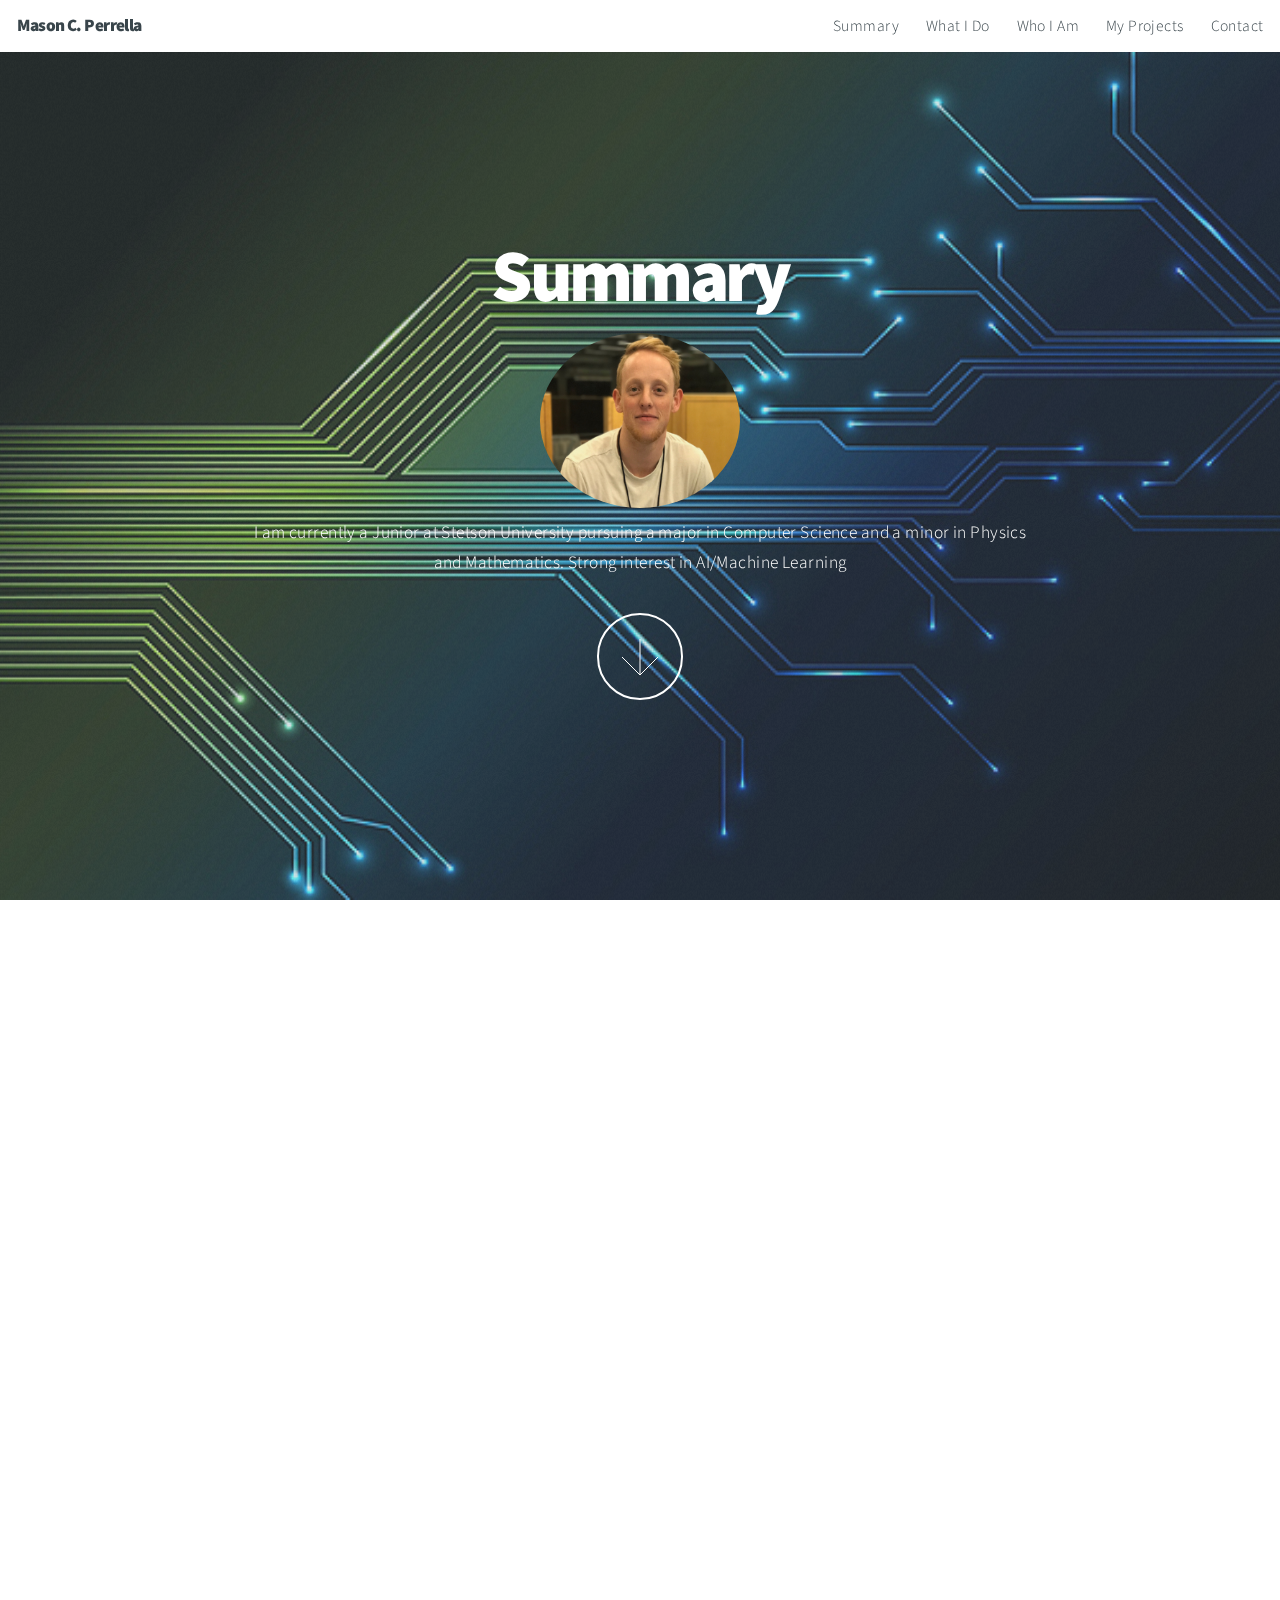
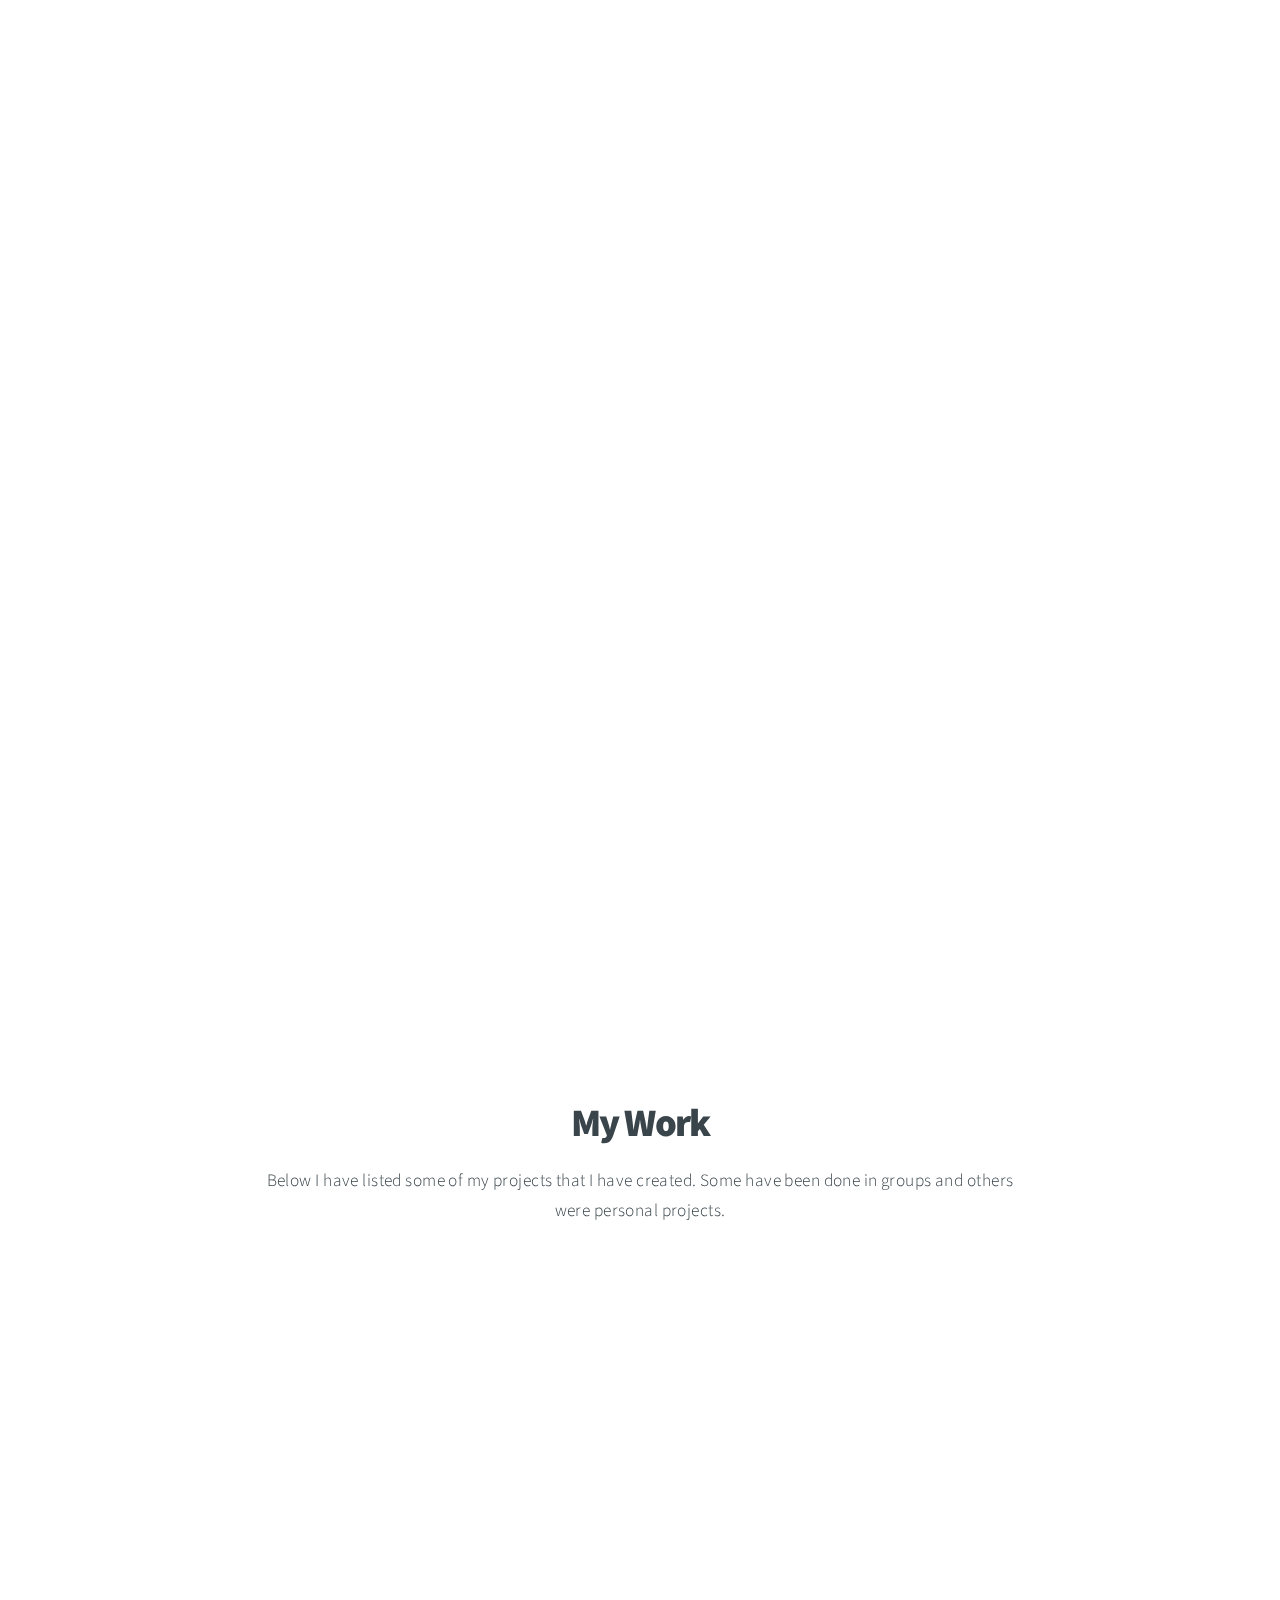
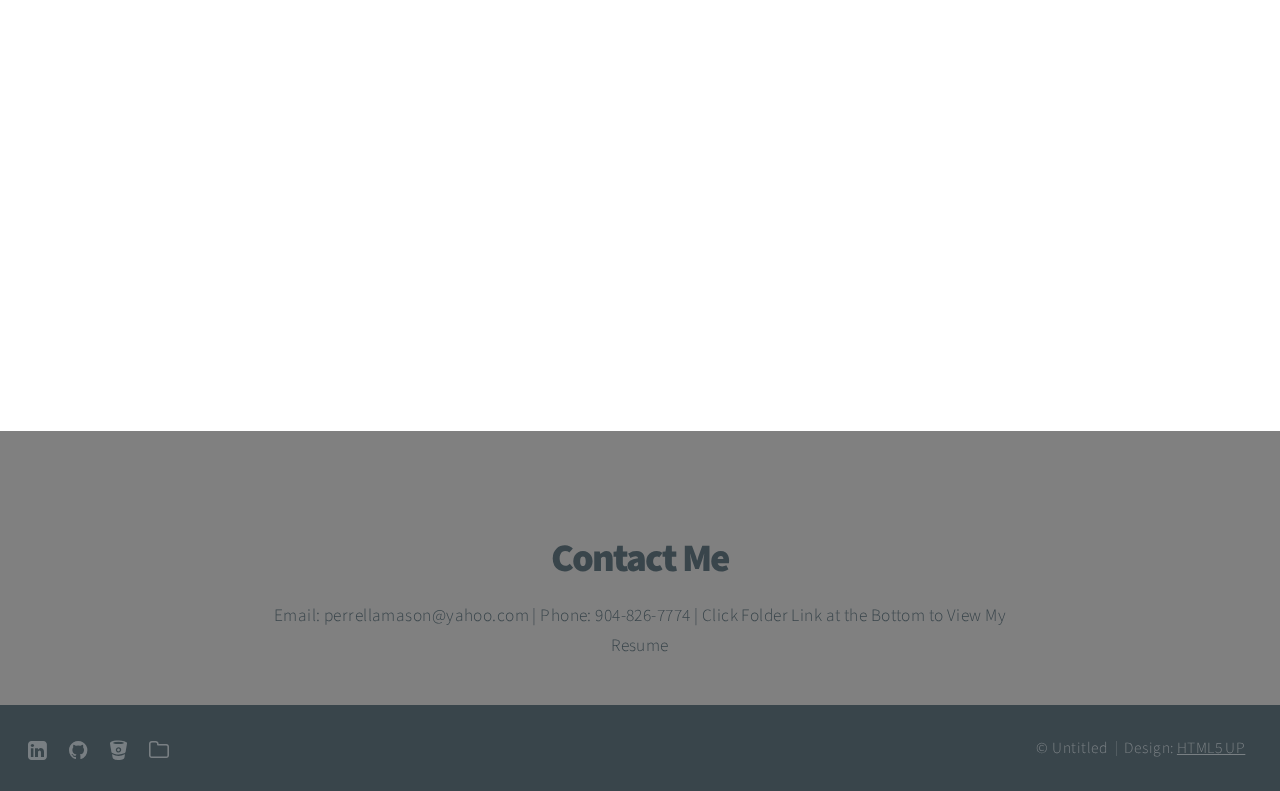
<file: index.html>
<!DOCTYPE HTML>
<!--
	Big Picture by HTML5 UP
	html5up.net | @ajlkn
	Free for personal and commercial use under the CCA 3.0 license (html5up.net/license)
-->
<html>
	<head>
		<title>Mason Perrella Info</title>
		<meta charset="utf-8" />
		<meta name="viewport" content="width=device-width, initial-scale=1" />
		<!--[if lte IE 8]><script src="assets/js/ie/html5shiv.js"></script><![endif]-->
		<link rel="stylesheet" href="assets/css/main.css" />
		<!--[if lte IE 8]><link rel="stylesheet" href="assets/css/ie8.css" /><![endif]-->
		<!--[if lte IE 9]><link rel="stylesheet" href="assets/css/ie9.css" /><![endif]-->
	</head>
	<body>

		<!-- Header -->
			<header id="header">
				<h1>Mason C. Perrella</h1>
				<nav>
					<ul>
						<li><a href="#intro">Summary</a></li>
						<li><a href="#one">What I Do</a></li>
						<li><a href="#two">Who I Am</a></li>
						<li><a href="#work">My Projects</a></li>
						<li><a href="#contact">Contact</a></li>
					</ul>
				</nav>
			</header>

		<!-- Intro -->
			<section id="intro" class="main style1 dark fullscreen">
				<div class="content">
					<header>
						<h2>Summary</h2>
					</header>
					<img class="img-circle img-portrait" src="images/me.jpg" >
					
					<p>I am currently a Junior at Stetson University pursuing a major in Computer Science and a minor in Physics and Mathematics. Strong interest in AI/Machine Learning</p>
					<footer>
						<a href="#one" class="button style2 down">More</a>
					</footer>
				</div>
			</section>

		<!-- One -->
			<section id="one" class="main style2 right dark fullscreen">
				<div class="content box style2">
					<header>
						<h2>What I Do</h2>
					</header>
					<p>Proficient: Java, C++, MatLab<br />Familiar: Html, CSS, Javascript<br />Systems: Linux/Unix</p>
				</div>
				<a href="#two" class="button style2 down anchored">Next</a>
			</section>

		<!-- Two -->
			<section id="two" class="main style2 left dark fullscreen">
				<div class="content box style2">
					<header>
						<h2>Who I Am</h2>
					</header>
					<p>-Anticipated graduation date: Spring of 2019<br />-Intend to continue on to graduate school<br />-Acitve HackerSpace and ACM member</p>
				</div>
				<a href="#work" class="button style2 down anchored">Next</a>
			</section>

		<!-- Work -->
			<section id="work" class="main style3 primary">
				<div class="content">
					<header>
						<h2>My Work</h2>
						<p>Below I have listed some of my projects that I have created.  Some have been done in groups and others were personal projects.
						</p>
					</header>

					<!-- Gallery  -->
						<div class="gallery">
							<article class="from-left">
								<a href="images/thumbs/queues.png" class="image fit"><img src="images/thumbs/queues.png" title="Restaurant Service Queues written in Java (Eclipse IDE) using multiple threads" alt="" />Service Queues</a>
							</article>
							<article class="from-right">
								<a href="images/thumbs/connect.png" class="image fit"><img src="images/thumbs/connect.png" title="Connect4 game written in Java (Eclipse IDE)" alt="" />Connect4 w/ AI</a>
							</article>
							<article class="from-left">
								<a href="images/thumbs/pocketknock.png" class="image fit"><img src="images/thumbs/pocketknock.png" title="Very First WebApp using Javascript, HTML, and CSS" alt="" />PocketKnock</a>
							</article>
							<article class="from-right">
								<a href="images/thumbs/tromino.png" class="image fit"><img src="images/thumbs/tromino.png" title="GUI using MVC and recursive algorithm" alt="" />Tromino Puzzle Solver</a>
							</article>

							<!--<article class="from-left">
								<a href="images/fulls/05.jpg" class="image fit"><img src="images/thumbs/05.jpg" title="The sparkling shell" alt="" /></a>
							</article>
							<article class="from-right">
								<a href="images/fulls/06.jpg" class="image fit"><img src="images/thumbs/06.jpg" title="Bent IX" alt="" /></a>
							</article>-->
						</div>

				</div>
			</section>

		<!-- Contact -->
			<section id="contact" class="main style3 secondary">
				<div class="content">
					<header>
						<h2>Contact Me</h2>
						<p>Email: perrellamason@yahoo.com  |  Phone: 904-826-7774  | Click Folder Link at the Bottom to View My Resume</p>
					</header>
					
				</div>
			</section>

		<!-- Footer -->
			<footer id="footer">

				<!-- Icons -->
					<ul class="actions">

						<li><a href="https://www.Linkedin.com/in/masonperrella"><i class="fa fa-linkedin-square" aria-hidden="true"></i>
						<li><a href="https://www.github.com/perrellam"><i class="fa fa-github" aria-hidden="true"></i>
						<li><a href="https://www.bitbucket.org/perrellamason"><i class="fa fa-bitbucket" aria-hidden="true"></i>
						<li><a href="Resume.2.1.pdf"><i class="fa fa-folder-o" aria-hidden="true"></i> 
						</a></li>
					</ul>

				<!-- Menu -->
					<ul class="menu">
						<li>&copy; Untitled</li><li>Design: <a href="https://html5up.net">HTML5 UP</a></li>
					</ul>

			</footer>

		<!-- Scripts -->
			<script src="assets/js/jquery.min.js"></script>
			<script src="assets/js/jquery.poptrox.min.js"></script>
			<script src="assets/js/jquery.scrolly.min.js"></script>
			<script src="assets/js/jquery.scrollex.min.js"></script>
			<script src="assets/js/skel.min.js"></script>
			<script src="assets/js/util.js"></script>
			<!--[if lte IE 8]><script src="assets/js/ie/respond.min.js"></script><![endif]-->
			<script src="assets/js/main.js"></script>

	</body>
</html>
</file>
<file: assets/css/ie8.css>
/*
	Big Picture by HTML5 UP
	html5up.net | @ajlkn
	Free for personal and commercial use under the CCA 3.0 license (html5up.net/license)
*/

/* Form */

	form input[type="text"],
	form input[type="email"],
	form input[type="password"],
	form select,
	form textarea {
		position: relative;
		-ms-behavior: url("assets/js/ie/PIE.htc");
		border: solid 1px;
	}

/* Button */

	input[type="button"],
	input[type="submit"],
	input[type="reset"],
	.button,
	button {
		position: relative;
		-ms-behavior: url("assets/js/ie/PIE.htc");
	}

		input[type="button"].down,
		input[type="submit"].down,
		input[type="reset"].down,
		.button.down,
		button.down {
			text-indent: 0;
		}

/* Footer */

	#footer {
		color: #fff;
	}

/* Intro */

	#intro {
		-ms-behavior: url("assets/js/ie/backgroundsize.min.htc");
		background: url("../../images/intro.jpg");
		background-size: cover;
	}

		#intro .content {
			position: relative;
			z-index: 1;
		}

		#intro:after {
			content: '';
			background: url("images/overlay.png");
			width: 100%;
			height: 100%;
			position: absolute;
			left: 0;
			top: 0;
		}

/* One */

	#one {
		-ms-behavior: url("assets/js/ie/backgroundsize.min.htc");
		background: url("../../images/one.jpg");
		background-size: cover;
	}

		#one .content {
			position: relative;
			z-index: 1;
		}

		#one.left:before, #one.right:after {
			content: '';
			background: url("images/overlay.png");
			width: 100%;
			height: 100%;
			position: absolute;
			left: 0;
			top: 0;
		}

/* Two */

	#two {
		-ms-behavior: url("assets/js/ie/backgroundsize.min.htc");
		background: url("../../images/two.jpg");
		background-size: cover;
	}

		#two .content {
			position: relative;
			z-index: 1;
		}

		#two.left:before, #two.right:after {
			content: '';
			background: url("images/overlay.png");
			width: 100%;
			height: 100%;
			position: absolute;
			left: 0;
			top: 0;
		}
</file>
<file: assets/css/ie9.css>
/*
	Big Picture by HTML5 UP
	html5up.net | @ajlkn
	Free for personal and commercial use under the CCA 3.0 license (html5up.net/license)
*/

/* Loader */

	body:before, body:after {
		display: none !important;
	}

/* Gallery */

	.gallery:after {
		content: '';
		display: block;
		clear: both;
	}

	.gallery article {
		float: left;
	}

/* Main */

	.main.fullscreen {
		min-height: 0;
	}

	.main.style1 > .content {
		margin: 0 auto;
	}

/* Poptrox */

	.poptrox-popup .loader {
		display: none !important;
	}
</file>
<file: assets/css/main.css>
@import url("https://fonts.googleapis.com/css?family=Source+Sans+Pro:300,900");
@import url("font-awesome.min.css");

/*
	Big Picture by HTML5 UP
	html5up.net | @ajlkn
	Free for personal and commercial use under the CCA 3.0 license (html5up.net/license)
*/

/* Reset */

	html, body, div, span, applet, object, iframe, h1, h2, h3, h4, h5, h6, p, blockquote, pre, a, abbr, acronym, address, big, cite, code, del, dfn, em, img, ins, kbd, q, s, samp, small, strike, strong, sub, sup, tt, var, b, u, i, center, dl, dt, dd, ol, ul, li, fieldset, form, label, legend, table, caption, tbody, tfoot, thead, tr, th, td, article, aside, canvas, details, embed, figure, figcaption, footer, header, hgroup, menu, nav, output, ruby, section, summary, time, mark, audio, video {
		margin: 0;
		padding: 0;
		border: 0;
		font-size: 100%;
		font: inherit;
		vertical-align: baseline;
	}

	article, aside, details, figcaption, figure, footer, header, hgroup, menu, nav, section {
		display: block;
	}

	body {
		line-height: 1;
	}

	ol, ul {
		list-style: none;
	}

	blockquote, q {
		quotes: none;
	}

	blockquote:before, blockquote:after, q:before, q:after {
		content: '';
		content: none;
	}

	table {
		border-collapse: collapse;
		border-spacing: 0;
	}

	body {
		-webkit-text-size-adjust: none;
	}

/* Box Model */

	*, *:before, *:after {
		-moz-box-sizing: border-box;
		-webkit-box-sizing: border-box;
		box-sizing: border-box;
	}

/* Basic */

	@-ms-viewport {
		width: device-width;
	}

	html {
		height: 100%;
	}

	body {
		background: #ffffff;
		height: 100%;
		min-width: 320px;
	}

		body.is-loading *, body.is-loading *:before, body.is-loading *:after {
			-moz-animation: none !important;
			-webkit-animation: none !important;
			-ms-animation: none !important;
			animation: none !important;
			-moz-transition: none !important;
			-webkit-transition: none !important;
			-ms-transition: none !important;
			transition: none !important;
		}

/* Spinner */

	@-moz-keyframes spinner-rotate {
		0% {
			-moz-transform: scale(1) rotate(0deg);
			-webkit-transform: scale(1) rotate(0deg);
			-ms-transform: scale(1) rotate(0deg);
			transform: scale(1) rotate(0deg);
		}

		100% {
			-moz-transform: scale(1) rotate(360deg);
			-webkit-transform: scale(1) rotate(360deg);
			-ms-transform: scale(1) rotate(360deg);
			transform: scale(1) rotate(360deg);
		}
	}

	@-webkit-keyframes spinner-rotate {
		0% {
			-moz-transform: scale(1) rotate(0deg);
			-webkit-transform: scale(1) rotate(0deg);
			-ms-transform: scale(1) rotate(0deg);
			transform: scale(1) rotate(0deg);
		}

		100% {
			-moz-transform: scale(1) rotate(360deg);
			-webkit-transform: scale(1) rotate(360deg);
			-ms-transform: scale(1) rotate(360deg);
			transform: scale(1) rotate(360deg);
		}
	}

	@-ms-keyframes spinner-rotate {
		0% {
			-moz-transform: scale(1) rotate(0deg);
			-webkit-transform: scale(1) rotate(0deg);
			-ms-transform: scale(1) rotate(0deg);
			transform: scale(1) rotate(0deg);
		}

		100% {
			-moz-transform: scale(1) rotate(360deg);
			-webkit-transform: scale(1) rotate(360deg);
			-ms-transform: scale(1) rotate(360deg);
			transform: scale(1) rotate(360deg);
		}
	}

	@keyframes spinner-rotate {
		0% {
			-moz-transform: scale(1) rotate(0deg);
			-webkit-transform: scale(1) rotate(0deg);
			-ms-transform: scale(1) rotate(0deg);
			transform: scale(1) rotate(0deg);
		}

		100% {
			-moz-transform: scale(1) rotate(360deg);
			-webkit-transform: scale(1) rotate(360deg);
			-ms-transform: scale(1) rotate(360deg);
			transform: scale(1) rotate(360deg);
		}
	}

/* Loader */

	@-moz-keyframes spinner-show {
		0% {
			opacity: 0;
		}

		100% {
			opacity: 1;
		}
	}

	@-webkit-keyframes spinner-show {
		0% {
			opacity: 0;
		}

		100% {
			opacity: 1;
		}
	}

	@-ms-keyframes spinner-show {
		0% {
			opacity: 0;
		}

		100% {
			opacity: 1;
		}
	}

	@keyframes spinner-show {
		0% {
			opacity: 0;
		}

		100% {
			opacity: 1;
		}
	}

	@-moz-keyframes spinner-hide {
		0% {
			-moz-transform: scale(1) rotate(0deg);
			-webkit-transform: scale(1) rotate(0deg);
			-ms-transform: scale(1) rotate(0deg);
			transform: scale(1) rotate(0deg);
			color: #e5e6e7;
			z-index: 100001;
		}

		99% {
			-moz-transform: scale(0.5) rotate(360deg);
			-webkit-transform: scale(0.5) rotate(360deg);
			-ms-transform: scale(0.5) rotate(360deg);
			transform: scale(0.5) rotate(360deg);
			color: #e5e6e7;
			z-index: 100001;
		}

		100% {
			-moz-transform: scale(0.5) rotate(360deg);
			-webkit-transform: scale(0.5) rotate(360deg);
			-ms-transform: scale(0.5) rotate(360deg);
			transform: scale(0.5) rotate(360deg);
			color: #e5e6e7;
			z-index: -1;
		}
	}

	@-webkit-keyframes spinner-hide {
		0% {
			-moz-transform: scale(1) rotate(0deg);
			-webkit-transform: scale(1) rotate(0deg);
			-ms-transform: scale(1) rotate(0deg);
			transform: scale(1) rotate(0deg);
			color: #e5e6e7;
			z-index: 100001;
		}

		99% {
			-moz-transform: scale(0.5) rotate(360deg);
			-webkit-transform: scale(0.5) rotate(360deg);
			-ms-transform: scale(0.5) rotate(360deg);
			transform: scale(0.5) rotate(360deg);
			color: #e5e6e7;
			z-index: 100001;
		}

		100% {
			-moz-transform: scale(0.5) rotate(360deg);
			-webkit-transform: scale(0.5) rotate(360deg);
			-ms-transform: scale(0.5) rotate(360deg);
			transform: scale(0.5) rotate(360deg);
			color: #e5e6e7;
			z-index: -1;
		}
	}

	@-ms-keyframes spinner-hide {
		0% {
			-moz-transform: scale(1) rotate(0deg);
			-webkit-transform: scale(1) rotate(0deg);
			-ms-transform: scale(1) rotate(0deg);
			transform: scale(1) rotate(0deg);
			color: #e5e6e7;
			z-index: 100001;
		}

		99% {
			-moz-transform: scale(0.5) rotate(360deg);
			-webkit-transform: scale(0.5) rotate(360deg);
			-ms-transform: scale(0.5) rotate(360deg);
			transform: scale(0.5) rotate(360deg);
			color: #e5e6e7;
			z-index: 100001;
		}

		100% {
			-moz-transform: scale(0.5) rotate(360deg);
			-webkit-transform: scale(0.5) rotate(360deg);
			-ms-transform: scale(0.5) rotate(360deg);
			transform: scale(0.5) rotate(360deg);
			color: #e5e6e7;
			z-index: -1;
		}
	}

	@keyframes spinner-hide {
		0% {
			-moz-transform: scale(1) rotate(0deg);
			-webkit-transform: scale(1) rotate(0deg);
			-ms-transform: scale(1) rotate(0deg);
			transform: scale(1) rotate(0deg);
			color: #e5e6e7;
			z-index: 100001;
		}

		99% {
			-moz-transform: scale(0.5) rotate(360deg);
			-webkit-transform: scale(0.5) rotate(360deg);
			-ms-transform: scale(0.5) rotate(360deg);
			transform: scale(0.5) rotate(360deg);
			color: #e5e6e7;
			z-index: 100001;
		}

		100% {
			-moz-transform: scale(0.5) rotate(360deg);
			-webkit-transform: scale(0.5) rotate(360deg);
			-ms-transform: scale(0.5) rotate(360deg);
			transform: scale(0.5) rotate(360deg);
			color: #e5e6e7;
			z-index: -1;
		}
	}

	@-moz-keyframes overlay-hide {
		0% {
			opacity: 1;
			z-index: 100000;
		}

		15% {
			opacity: 1;
			z-index: 100000;
		}

		99% {
			opacity: 0;
			z-index: 100000;
		}

		100% {
			opacity: 0;
			z-index: -1;
		}
	}

	@-webkit-keyframes overlay-hide {
		0% {
			opacity: 1;
			z-index: 100000;
		}

		15% {
			opacity: 1;
			z-index: 100000;
		}

		99% {
			opacity: 0;
			z-index: 100000;
		}

		100% {
			opacity: 0;
			z-index: -1;
		}
	}

	@-ms-keyframes overlay-hide {
		0% {
			opacity: 1;
			z-index: 100000;
		}

		15% {
			opacity: 1;
			z-index: 100000;
		}

		99% {
			opacity: 0;
			z-index: 100000;
		}

		100% {
			opacity: 0;
			z-index: -1;
		}
	}

	@keyframes overlay-hide {
		0% {
			opacity: 1;
			z-index: 100000;
		}

		15% {
			opacity: 1;
			z-index: 100000;
		}

		99% {
			opacity: 0;
			z-index: 100000;
		}

		100% {
			opacity: 0;
			z-index: -1;
		}
	}

	body {
		text-decoration: none;
	}

		body:before {
			-moz-animation: spinner-show 1.5s 1 0.25s ease forwards, spinner-hide 0.25s ease-in-out forwards !important;
			-webkit-animation: spinner-show 1.5s 1 0.25s ease forwards, spinner-hide 0.25s ease-in-out forwards !important;
			-ms-animation: spinner-show 1.5s 1 0.25s ease forwards, spinner-hide 0.25s ease-in-out forwards !important;
			animation: spinner-show 1.5s 1 0.25s ease forwards, spinner-hide 0.25s ease-in-out forwards !important;
			-moz-transform-origin: 50% 50%;
			-webkit-transform-origin: 50% 50%;
			-ms-transform-origin: 50% 50%;
			transform-origin: 50% 50%;
			-moz-osx-font-smoothing: grayscale;
			-webkit-font-smoothing: antialiased;
			font-family: FontAwesome;
			font-style: normal;
			font-weight: normal;
			text-transform: none !important;
			color: #e5e6e7;
			content: '\f1ce';
			cursor: default;
			display: block;
			font-size: 2em;
			height: 2em;
			left: 50%;
			line-height: 2em;
			margin: -1em 0 0 -1em;
			opacity: 0;
			position: fixed;
			text-align: center;
			top: 50%;
			width: 2em;
			z-index: -1;
		}

		body:after {
			-moz-animation: overlay-hide 1.5s ease-in forwards !important;
			-webkit-animation: overlay-hide 1.5s ease-in forwards !important;
			-ms-animation: overlay-hide 1.5s ease-in forwards !important;
			animation: overlay-hide 1.5s ease-in forwards !important;
			background: #ffffff;
			content: '';
			display: block;
			height: 100%;
			left: 0;
			opacity: 0;
			position: fixed;
			top: 0;
			width: 100%;
			z-index: -1;
		}

		body.is-loading:before {
			-moz-animation: spinner-show 1.5s 1 0.25s ease forwards, spinner-rotate 0.75s infinite linear !important;
			-webkit-animation: spinner-show 1.5s 1 0.25s ease forwards, spinner-rotate 0.75s infinite linear !important;
			-ms-animation: spinner-show 1.5s 1 0.25s ease forwards, spinner-rotate 0.75s infinite linear !important;
			animation: spinner-show 1.5s 1 0.25s ease forwards, spinner-rotate 0.75s infinite linear !important;
			z-index: 100001;
		}

		body.is-loading:after {
			-moz-animation: none !important;
			-webkit-animation: none !important;
			-ms-animation: none !important;
			animation: none !important;
			opacity: 1;
			z-index: 100000;
		}

	@media (-webkit-min-device-pixel-ratio: 2) {

		body:before {
			line-height: 2.025em;
		}

	}

/* Type */

	body, input, textarea, select {
		font-family: "Source Sans Pro", "sans-serif";
		font-weight: 300;
		font-size: 18pt;
		line-height: 1.75em;
		color: #39454b;
		letter-spacing: 0.025em;
	}

		@media screen and (max-width: 1920px) {

			body, input, textarea, select {
				font-size: 17pt;
			}

		}

		@media screen and (max-width: 1680px) {

			body, input, textarea, select {
				font-size: 15pt;
			}

		}

		@media screen and (max-width: 1280px) {

			body, input, textarea, select {
				font-size: 13pt;
			}

		}

		@media screen and (max-width: 1000px) {

			body, input, textarea, select {
				font-size: 13pt;
			}

		}

		@media screen and (max-width: 736px) {

			body, input, textarea, select {
				font-size: 12pt;
				line-height: 1.5em;
			}

		}

	h1, h2, h3, h4, h5, h6 {
		font-weight: 900;
		color: inherit;
		letter-spacing: -0.0325em;
	}

		h1 a, h2 a, h3 a, h4 a, h5 a, h6 a {
			color: inherit;
			text-decoration: none;
		}

	h2 {
		font-size: 2.25em;
		line-height: 1.25em;
		letter-spacing: -0.05em;
	}

	@media screen and (max-width: 736px) {

		h2 {
			font-size: 1.5em;
		}

	}

	strong, b {
		font-weight: 900;
		color: inherit;
	}

	em, i {
		font-style: italic;
	}

	a {
		-moz-transition: color 0.2s ease-in-out;
		-webkit-transition: color 0.2s ease-in-out;
		-ms-transition: color 0.2s ease-in-out;
		transition: color 0.2s ease-in-out;
		color: #98c593;
	}

	sub {
		position: relative;
		top: 0.5em;
		font-size: 0.8em;
	}

	sup {
		position: relative;
		top: -0.5em;
		font-size: 0.8em;
	}

	hr {
		border: 0;
		border-top: solid 1px #e5e6e7;
	}

	blockquote {
		border-left: solid 0.5em #e5e6e7;
		padding: 1em 0 1em 2em;
		font-style: italic;
	}

	p, ul, ol, dl, table {
		margin-bottom: 1em;
	}

/* Box */

	.box {
		background: #ffffff;
		color: #39454b;
		padding: 2em;
	}

		.box > :last-child {
			margin-bottom: 0;
		}

		.box.style2 {
			padding: 3.5em 2.5em 3.5em 2.5em;
		}

		@media screen and (max-width: 736px) {

			.box {
				padding: 1em;
			}

				.box.style2 {
					padding: 1.5em 1.25em 1.5em 1.25em;
					background-color: rgba(255, 255, 255, 0.9);
				}

		}

/* Button */

	input[type="button"],
	input[type="submit"],
	input[type="reset"],
	.button,
	button {
		-moz-appearance: none;
		-webkit-appearance: none;
		-ms-appearance: none;
		appearance: none;
		-moz-transition: background-color 0.2s ease-in-out;
		-webkit-transition: background-color 0.2s ease-in-out;
		-ms-transition: background-color 0.2s ease-in-out;
		transition: background-color 0.2s ease-in-out;
		background-color: #98c593;
		border: 0;
		border-radius: 3.5em;
		color: #ffffff;
		cursor: pointer;
		display: inline-block;
		height: 3.5em;
		line-height: 3.5em;
		outline: 0;
		padding: 0 2em 0 2em;
		position: relative;
		text-align: center;
		text-decoration: none;
	}

		input[type="button"].down,
		input[type="submit"].down,
		input[type="reset"].down,
		.button.down,
		button.down {
			width: 5em;
			height: 5em;
			line-height: 4.5em;
			padding: 0;
			background-image: url("images/dark-arrow.svg");
			background-position: center center;
			background-repeat: no-repeat;
			text-indent: -10em;
			overflow: hidden;
		}

			input[type="button"].down.anchored,
			input[type="submit"].down.anchored,
			input[type="reset"].down.anchored,
			.button.down.anchored,
			button.down.anchored {
				bottom: 0;
				border-bottom: 0;
				border-radius: 3em 3em 0 0;
				height: 4.5em;
				margin-left: -2.5em;
			}

		input[type="button"].anchored,
		input[type="submit"].anchored,
		input[type="reset"].anchored,
		.button.anchored,
		button.anchored {
			position: absolute;
			left: 50%;
		}

		input[type="button"]:hover,
		input[type="submit"]:hover,
		input[type="reset"]:hover,
		.button:hover,
		button:hover {
			background-color: #a8cea4;
		}

		input[type="button"]:active,
		input[type="submit"]:active,
		input[type="reset"]:active,
		.button:active,
		button:active {
			background-color: #88bc82;
		}

		input[type="button"].style2,
		input[type="submit"].style2,
		input[type="reset"].style2,
		.button.style2,
		button.style2 {
			background-color: transparent;
			border: solid 2px #e5e6e7;
			color: inherit;
		}

			input[type="button"].style2:hover,
			input[type="submit"].style2:hover,
			input[type="reset"].style2:hover,
			.button.style2:hover,
			button.style2:hover {
				background-color: rgba(229, 230, 231, 0.25);
			}

			input[type="button"].style2:active,
			input[type="submit"].style2:active,
			input[type="reset"].style2:active,
			.button.style2:active,
			button.style2:active {
				background-color: rgba(229, 230, 231, 0.375);
			}

			input[type="button"].style2.down,
			input[type="submit"].style2.down,
			input[type="reset"].style2.down,
			.button.style2.down,
			button.style2.down {
				background-image: url("images/arrow.svg");
			}

/* Form */

	form {
		margin: 0 0 2em 0;
	}

		form .field {
			margin: 0 0 1.5em 0;
		}

			form .field.half {
				width: 50%;
				float: left;
				padding: 0 0 0 0.75em;
			}

				form .field.half.first {
					padding: 0 0.75em 0 0;
				}

		form > .actions {
			margin: 1.5em 0 0 0 !important;
		}

		@media screen and (max-width: 736px) {

			form .field {
				margin: 0 0 1em 0;
			}

				form .field.half {
					padding: 0 0 0 0.5em;
				}

					form .field.half.first {
						padding: 0 0.5em 0 0;
					}

			form > .actions {
				margin: 1em 0 0 0 !important;
			}

		}

		@media screen and (max-width: 480px) {

			form .field.half {
				width: 100%;
				float: none;
				padding: 0;
			}

				form .field.half.first {
					padding: 0;
				}

		}

	label {
		display: block;
	}

	input[type="text"],
	input[type="password"],
	input[type="email"],
	input[type="tel"],
	input[type="search"],
	input[type="url"],
	select,
	textarea {
		-moz-appearance: none;
		-webkit-appearance: none;
		-ms-appearance: none;
		appearance: none;
		-moz-transition: border-color 0.2s ease-in-out, color 0.2s ease-in-out;
		-webkit-transition: border-color 0.2s ease-in-out, color 0.2s ease-in-out;
		-ms-transition: border-color 0.2s ease-in-out, color 0.2s ease-in-out;
		transition: border-color 0.2s ease-in-out, color 0.2s ease-in-out;
		color: #39454b;
		display: block;
		width: 100%;
		padding: 0.65em 0.75em;
		background: none;
		border: solid 2px #e5e6e7;
		color: inherit;
		border-radius: 0.5em;
		outline: none;
	}

		input[type="text"]:focus,
		input[type="password"]:focus,
		input[type="email"]:focus,
		input[type="tel"]:focus,
		input[type="search"]:focus,
		input[type="url"]:focus,
		select:focus,
		textarea:focus {
			border-color: #9ac8e9;
		}

	input[type="text"],
	input[type="password"],
	input[type="email"],
	input[type="tel"],
	input[type="search"],
	input[type="url"],
	select {
		line-height: 1.35em;
	}

	textarea {
		min-height: 8em;
	}

	::-moz-focus-inner {
		border: 0;
	}

	::-webkit-input-placeholder {
		opacity: 0.375;
	}

	:-moz-placeholder {
		opacity: 0.375;
	}

	::-moz-placeholder {
		opacity: 0.375;
	}

	:-ms-input-placeholder {
		opacity: 0.375;
	}

	.formerize-placeholder {
		opacity: 0.375;
	}

/* Icon */

	.icon {
		text-decoration: none;
	}
	.img-circle {
    border-radius: 50%;

}
.img-portrait{
	width: 200px;
	height: 175px;

}
		.icon:before {
			display: inline-block;
			font-family: FontAwesome;
			font-size: 1.25em;
			text-decoration: none;
			font-style: normal;
			font-weight: normal;
			line-height: 1;
			-webkit-font-smoothing: antialiased;
			-moz-osx-font-smoothing: grayscale;
		}

		.icon > .label {
			display: none;
		}

/* Image */

	.image {
		position: relative;
		display: inline-block;
	}

		.image:before {
			content: '';
			position: absolute;
			left: 0;
			top: 0;
			width: 100%;
			height: 100%;
			background: url("images/overlay.png");
		}

		.image img {
			display: block;
			width: 100%;
		}

		.image.featured {
			display: block;
			width: 100%;
			margin: 0 0 2em 0;
		}

		.image.fit {
			display: block;
			width: 100%;
		}

		.image.left {
			float: left;
			margin: 0 2em 2em 0;
		}

		.image.centered {
			display: block;
			margin: 0 0 2em 0;
		}

			.image.centered img {
				margin: 0 auto;
				width: auto;
			}

/* List */

	ul.default {
		list-style: disc;
		padding-left: 1em;
	}

		ul.default li {
			padding-left: 0.5em;
		}

	ul.icons {
		cursor: default;
	}

		ul.icons li {
			display: inline-block;
		}

		ul.icons a {
			display: inline-block;
			width: 2em;
			height: 2em;
			line-height: 2em;
			text-align: center;
			border: 0;
		}

	ul.menu {
		cursor: default;
	}

		ul.menu li {
			display: inline-block;
			line-height: 1em;
			border-left: solid 1px #e5e6e7;
			padding: 0 0 0 0.5em;
			margin: 0 0 0 0.5em;
		}

			ul.menu li:first-child {
				border-left: 0;
				padding-left: 0;
				margin-left: 0;
			}

	ul.actions {
		cursor: default;
	}

		ul.actions li {
			display: inline-block;
			margin: 0 0 0 0.5em;
		}

			ul.actions li:first-child {
				margin-left: 0;
			}

	ol.default {
		list-style: decimal;
		padding-left: 1.25em;
	}

		ol.default li {
			padding-left: 0.25em;
		}

/* Sections/Article */

	header {
		margin-bottom: 1em;
	}

		header p {
			display: block;
			margin: 1em 0 0 0;
			padding: 0 0 0.5em 0;
		}

	footer {
		margin-top: 2em;
	}

/* Table */

	table {
		width: 100%;
	}

		table.default {
			width: 100%;
		}

			table.default tbody tr:nth-child(2n+2) {
				background: rgba(229, 230, 231, 0.5);
			}

			table.default td {
				padding: 0.5em 1em 0.5em 1em;
			}

			table.default th {
				text-align: left;
				font-weight: 900;
				padding: 0.5em 1em 0.5em 1em;
			}

			table.default thead {
				background: #39454b;
				color: #ffffff;
			}

			table.default tfoot {
				background: #e5e6e7;
			}

/* Poptrox */

	.poptrox-popup {
		-moz-box-sizing: content-box;
		-webkit-box-sizing: content-box;
		-ms-box-sizing: content-box;
		box-sizing: content-box;
		background: #fff;
		padding-bottom: 3em;
		box-shadow: 0 0.1em 0.15em 0 rgba(0, 0, 0, 0.15);
	}

		.poptrox-popup .loader {
			position: absolute;
			top: 50%;
			left: 50%;
			margin: -1em 0 0 -1em;
			width: 2em;
			height: 2em;
			display: block;
			font-size: 2em;
		}

			.poptrox-popup .loader:before {
				-moz-animation: spinner-rotate 0.75s infinite linear !important;
				-webkit-animation: spinner-rotate 0.75s infinite linear !important;
				-ms-animation: spinner-rotate 0.75s infinite linear !important;
				animation: spinner-rotate 0.75s infinite linear !important;
				-moz-osx-font-smoothing: grayscale;
				-webkit-font-smoothing: antialiased;
				font-family: FontAwesome;
				font-style: normal;
				font-weight: normal;
				text-transform: none !important;
				color: #e5e6e7;
				content: '\f1ce';
				cursor: default;
				display: block;
				height: 2em;
				left: 0;
				line-height: 2em;
				position: absolute;
				text-align: center;
				top: 0;
				width: 2em;
			}

		.poptrox-popup .caption {
			position: absolute;
			bottom: 0;
			left: 0;
			background: #ffffff;
			width: 100%;
			height: 3em;
			line-height: 2.8em;
			text-align: center;
			cursor: default;
			z-index: 1;
			font-size: 0.9em;
		}

		.poptrox-popup .nav-next,
		.poptrox-popup .nav-previous {
			-moz-transition: opacity 0.2s ease-in-out;
			-webkit-transition: opacity 0.2s ease-in-out;
			-ms-transition: opacity 0.2s ease-in-out;
			transition: opacity 0.2s ease-in-out;
			position: absolute;
			top: 0;
			width: 50%;
			height: 100%;
			opacity: 0;
			cursor: pointer;
			background: rgba(0, 0, 0, 0.01);
			-webkit-tap-highlight-color: rgba(255, 255, 255, 0);
		}

		.poptrox-popup .nav-next:before,
		.poptrox-popup .nav-previous:before {
			content: '';
			position: absolute;
			width: 96px;
			height: 64px;
			background: url("images/poptrox-nav.svg");
			top: calc(50% - 1.5em);
			margin: -32px 0 0 0;
		}

		.poptrox-popup:hover .nav-next,
		.poptrox-popup:hover .nav-previous {
			opacity: 0.5;
		}

		.poptrox-popup:hover .nav-next:hover,
		.poptrox-popup:hover .nav-previous:hover {
			opacity: 1.0;
		}

		.poptrox-popup .nav-previous:before {
			-moz-transform: scaleX(-1);
			-webkit-transform: scaleX(-1);
			-ms-transform: scaleX(-1);
			transform: scaleX(-1);
			-ms-filter: "FlipH";
			filter: FlipH;
		}

		.poptrox-popup .nav-next {
			right: 0;
		}

			.poptrox-popup .nav-next:before {
				right: 0;
			}

		.poptrox-popup .nav-previous {
			left: 0;
		}

			.poptrox-popup .nav-previous:before {
				left: 0;
			}

		.poptrox-popup .closer {
			-moz-transition: opacity 0.2s ease-in-out;
			-webkit-transition: opacity 0.2s ease-in-out;
			-ms-transition: opacity 0.2s ease-in-out;
			transition: opacity 0.2s ease-in-out;
			position: absolute;
			top: 0;
			right: 0;
			width: 64px;
			height: 64px;
			text-indent: -9999px;
			z-index: 2;
			opacity: 0;
			-webkit-tap-highlight-color: rgba(255, 255, 255, 0);
		}

			.poptrox-popup .closer:before {
				content: '';
				display: block;
				position: absolute;
				right: 16px;
				top: 16px;
				width: 40px;
				height: 40px;
				border-radius: 100%;
				box-shadow: inset 0 0 0 2px #fff;
				background: url("images/poptrox-closer.svg") center center;
				color: #ffffff !important;
			}

		.poptrox-popup:hover .closer {
			opacity: 0.5;
		}

			.poptrox-popup:hover .closer:hover {
				opacity: 1.0;
			}

		body.is-touch .poptrox-popup .nav-next,
		body.is-touch .poptrox-popup .nav-previous,
		body.is-touch .poptrox-popup .closer {
			opacity: 1.0 !important;
		}

		@media screen and (max-width: 736px) {

			.poptrox-popup .nav-next:before,
			.poptrox-popup .nav-previous:before {
				width: 48px;
				height: 32px;
				background-size: contain;
				margin: -16px 0 0 0;
			}

			.poptrox-popup .closer:before {
				right: 12px;
				top: 12px;
				width: 20px;
				height: 20px;
				box-shadow: inset 0 0 0 1px #fff;
				background-size: contain;
				opacity: 0.65;
			}

		}

/* Gallery */

	.gallery {
		display: -moz-flex;
		display: -webkit-flex;
		display: -ms-flex;
		display: flex;
		-moz-flex-wrap: wrap;
		-webkit-flex-wrap: wrap;
		-ms-flex-wrap: wrap;
		flex-wrap: wrap;
		width: 45em;
		max-width: 100%;
		margin: 0 auto 2em auto;
	}

		.gallery article {
			-moz-transition: -moz-transform 1s ease, opacity 1s ease;
			-webkit-transition: -webkit-transform 1s ease, opacity 1s ease;
			-ms-transition: -ms-transform 1s ease, opacity 1s ease;
			transition: transform 1s ease, opacity 1s ease;
			-moz-transform: translateX(0);
			-webkit-transform: translateX(0);
			-ms-transform: translateX(0);
			transform: translateX(0);
			width: 50%;
			position: relative;
			opacity: 1.0;
		}

			.gallery article .image {
				margin: 0;
				display: block;
			}

			.gallery article:nth-last-child(1n) {
				-moz-transition-delay: 0.05s;
				-webkit-transition-delay: 0.05s;
				-ms-transition-delay: 0.05s;
				transition-delay: 0.05s;
			}

			.gallery article:nth-last-child(2n) {
				-moz-transition-delay: 0.05s;
				-webkit-transition-delay: 0.05s;
				-ms-transition-delay: 0.05s;
				transition-delay: 0.05s;
			}

			.gallery article:nth-last-child(2n) {
				-moz-transition-delay: 0.1s;
				-webkit-transition-delay: 0.1s;
				-ms-transition-delay: 0.1s;
				transition-delay: 0.1s;
			}

			.gallery article:nth-last-child(3n) {
				-moz-transition-delay: 0.1s;
				-webkit-transition-delay: 0.1s;
				-ms-transition-delay: 0.1s;
				transition-delay: 0.1s;
			}

			.gallery article:nth-last-child(3n) {
				-moz-transition-delay: 0.15s;
				-webkit-transition-delay: 0.15s;
				-ms-transition-delay: 0.15s;
				transition-delay: 0.15s;
			}

			.gallery article:nth-last-child(4n) {
				-moz-transition-delay: 0.15s;
				-webkit-transition-delay: 0.15s;
				-ms-transition-delay: 0.15s;
				transition-delay: 0.15s;
			}

			.gallery article:nth-last-child(4n) {
				-moz-transition-delay: 0.2s;
				-webkit-transition-delay: 0.2s;
				-ms-transition-delay: 0.2s;
				transition-delay: 0.2s;
			}

			.gallery article:nth-last-child(5n) {
				-moz-transition-delay: 0.2s;
				-webkit-transition-delay: 0.2s;
				-ms-transition-delay: 0.2s;
				transition-delay: 0.2s;
			}

			.gallery article:nth-last-child(5n) {
				-moz-transition-delay: 0.25s;
				-webkit-transition-delay: 0.25s;
				-ms-transition-delay: 0.25s;
				transition-delay: 0.25s;
			}

			.gallery article:nth-last-child(6n) {
				-moz-transition-delay: 0.25s;
				-webkit-transition-delay: 0.25s;
				-ms-transition-delay: 0.25s;
				transition-delay: 0.25s;
			}

			.gallery article:nth-last-child(6n) {
				-moz-transition-delay: 0.3s;
				-webkit-transition-delay: 0.3s;
				-ms-transition-delay: 0.3s;
				transition-delay: 0.3s;
			}

			.gallery article:nth-last-child(7n) {
				-moz-transition-delay: 0.3s;
				-webkit-transition-delay: 0.3s;
				-ms-transition-delay: 0.3s;
				transition-delay: 0.3s;
			}

			.gallery article:nth-last-child(7n) {
				-moz-transition-delay: 0.35s;
				-webkit-transition-delay: 0.35s;
				-ms-transition-delay: 0.35s;
				transition-delay: 0.35s;
			}

			.gallery article:nth-last-child(8n) {
				-moz-transition-delay: 0.35s;
				-webkit-transition-delay: 0.35s;
				-ms-transition-delay: 0.35s;
				transition-delay: 0.35s;
			}

			.gallery article:nth-last-child(8n) {
				-moz-transition-delay: 0.4s;
				-webkit-transition-delay: 0.4s;
				-ms-transition-delay: 0.4s;
				transition-delay: 0.4s;
			}

			.gallery article:nth-last-child(9n) {
				-moz-transition-delay: 0.4s;
				-webkit-transition-delay: 0.4s;
				-ms-transition-delay: 0.4s;
				transition-delay: 0.4s;
			}

			.gallery article:nth-last-child(9n) {
				-moz-transition-delay: 0.45s;
				-webkit-transition-delay: 0.45s;
				-ms-transition-delay: 0.45s;
				transition-delay: 0.45s;
			}

			.gallery article:nth-last-child(10n) {
				-moz-transition-delay: 0.45s;
				-webkit-transition-delay: 0.45s;
				-ms-transition-delay: 0.45s;
				transition-delay: 0.45s;
			}

			.gallery article:nth-last-child(10n) {
				-moz-transition-delay: 0.5s;
				-webkit-transition-delay: 0.5s;
				-ms-transition-delay: 0.5s;
				transition-delay: 0.5s;
			}

			.gallery article:nth-last-child(11n) {
				-moz-transition-delay: 0.5s;
				-webkit-transition-delay: 0.5s;
				-ms-transition-delay: 0.5s;
				transition-delay: 0.5s;
			}

			.gallery article:nth-last-child(11n) {
				-moz-transition-delay: 0.55s;
				-webkit-transition-delay: 0.55s;
				-ms-transition-delay: 0.55s;
				transition-delay: 0.55s;
			}

			.gallery article:nth-last-child(12n) {
				-moz-transition-delay: 0.55s;
				-webkit-transition-delay: 0.55s;
				-ms-transition-delay: 0.55s;
				transition-delay: 0.55s;
			}

			.gallery article:nth-last-child(12n) {
				-moz-transition-delay: 0.6s;
				-webkit-transition-delay: 0.6s;
				-ms-transition-delay: 0.6s;
				transition-delay: 0.6s;
			}

			.gallery article:nth-last-child(13n) {
				-moz-transition-delay: 0.6s;
				-webkit-transition-delay: 0.6s;
				-ms-transition-delay: 0.6s;
				transition-delay: 0.6s;
			}

			.gallery article:nth-last-child(13n) {
				-moz-transition-delay: 0.65s;
				-webkit-transition-delay: 0.65s;
				-ms-transition-delay: 0.65s;
				transition-delay: 0.65s;
			}

			.gallery article:nth-last-child(14n) {
				-moz-transition-delay: 0.65s;
				-webkit-transition-delay: 0.65s;
				-ms-transition-delay: 0.65s;
				transition-delay: 0.65s;
			}

			.gallery article:nth-last-child(14n) {
				-moz-transition-delay: 0.7s;
				-webkit-transition-delay: 0.7s;
				-ms-transition-delay: 0.7s;
				transition-delay: 0.7s;
			}

			.gallery article:nth-last-child(15n) {
				-moz-transition-delay: 0.7s;
				-webkit-transition-delay: 0.7s;
				-ms-transition-delay: 0.7s;
				transition-delay: 0.7s;
			}

			.gallery article:nth-last-child(15n) {
				-moz-transition-delay: 0.75s;
				-webkit-transition-delay: 0.75s;
				-ms-transition-delay: 0.75s;
				transition-delay: 0.75s;
			}

			.gallery article:nth-last-child(16n) {
				-moz-transition-delay: 0.75s;
				-webkit-transition-delay: 0.75s;
				-ms-transition-delay: 0.75s;
				transition-delay: 0.75s;
			}

			.gallery article:nth-last-child(16n) {
				-moz-transition-delay: 0.8s;
				-webkit-transition-delay: 0.8s;
				-ms-transition-delay: 0.8s;
				transition-delay: 0.8s;
			}

			.gallery article:nth-last-child(17n) {
				-moz-transition-delay: 0.8s;
				-webkit-transition-delay: 0.8s;
				-ms-transition-delay: 0.8s;
				transition-delay: 0.8s;
			}

			.gallery article:nth-last-child(17n) {
				-moz-transition-delay: 0.85s;
				-webkit-transition-delay: 0.85s;
				-ms-transition-delay: 0.85s;
				transition-delay: 0.85s;
			}

			.gallery article:nth-last-child(18n) {
				-moz-transition-delay: 0.85s;
				-webkit-transition-delay: 0.85s;
				-ms-transition-delay: 0.85s;
				transition-delay: 0.85s;
			}

			.gallery article:nth-last-child(18n) {
				-moz-transition-delay: 0.9s;
				-webkit-transition-delay: 0.9s;
				-ms-transition-delay: 0.9s;
				transition-delay: 0.9s;
			}

			.gallery article:nth-last-child(19n) {
				-moz-transition-delay: 0.9s;
				-webkit-transition-delay: 0.9s;
				-ms-transition-delay: 0.9s;
				transition-delay: 0.9s;
			}

			.gallery article:nth-last-child(19n) {
				-moz-transition-delay: 0.95s;
				-webkit-transition-delay: 0.95s;
				-ms-transition-delay: 0.95s;
				transition-delay: 0.95s;
			}

			.gallery article:nth-last-child(20n) {
				-moz-transition-delay: 0.95s;
				-webkit-transition-delay: 0.95s;
				-ms-transition-delay: 0.95s;
				transition-delay: 0.95s;
			}

			.gallery article:nth-last-child(20n) {
				-moz-transition-delay: 1s;
				-webkit-transition-delay: 1s;
				-ms-transition-delay: 1s;
				transition-delay: 1s;
			}

			.gallery article:nth-last-child(21n) {
				-moz-transition-delay: 1s;
				-webkit-transition-delay: 1s;
				-ms-transition-delay: 1s;
				transition-delay: 1s;
			}

			.gallery article:nth-last-child(21n) {
				-moz-transition-delay: 1.05s;
				-webkit-transition-delay: 1.05s;
				-ms-transition-delay: 1.05s;
				transition-delay: 1.05s;
			}

			.gallery article:nth-last-child(22n) {
				-moz-transition-delay: 1.05s;
				-webkit-transition-delay: 1.05s;
				-ms-transition-delay: 1.05s;
				transition-delay: 1.05s;
			}

			.gallery article:nth-last-child(22n) {
				-moz-transition-delay: 1.1s;
				-webkit-transition-delay: 1.1s;
				-ms-transition-delay: 1.1s;
				transition-delay: 1.1s;
			}

			.gallery article:nth-last-child(23n) {
				-moz-transition-delay: 1.1s;
				-webkit-transition-delay: 1.1s;
				-ms-transition-delay: 1.1s;
				transition-delay: 1.1s;
			}

			.gallery article:nth-last-child(23n) {
				-moz-transition-delay: 1.15s;
				-webkit-transition-delay: 1.15s;
				-ms-transition-delay: 1.15s;
				transition-delay: 1.15s;
			}

			.gallery article:nth-last-child(24n) {
				-moz-transition-delay: 1.15s;
				-webkit-transition-delay: 1.15s;
				-ms-transition-delay: 1.15s;
				transition-delay: 1.15s;
			}

		.gallery.inactive article {
			opacity: 0;
		}

			.gallery.inactive article.from-left {
				-moz-transform: translateX(-14em);
				-webkit-transform: translateX(-14em);
				-ms-transform: translateX(-14em);
				transform: translateX(-14em);
			}

			.gallery.inactive article.from-right {
				-moz-transform: translateX(14em);
				-webkit-transform: translateX(14em);
				-ms-transform: translateX(14em);
				transform: translateX(14em);
			}

			.gallery.inactive article.from-top {
				-moz-transform: translateY(-7em);
				-webkit-transform: translateY(-7em);
				-ms-transform: translateY(-7em);
				transform: translateY(-7em);
			}

			.gallery.inactive article.from-bottom {
				-moz-transform: translateY(7em);
				-webkit-transform: translateY(7em);
				-ms-transform: translateY(7em);
				transform: translateY(7em);
			}

		@media screen and (max-width: 480px) {

			.gallery {
				-moz-flex-wrap: nowrap;
				-webkit-flex-wrap: nowrap;
				-ms-flex-wrap: nowrap;
				flex-wrap: nowrap;
				-moz-flex-direction: column;
				-webkit-flex-direction: column;
				-ms-flex-direction: column;
				flex-direction: column;
			}

				.gallery article {
					width: 100%;
				}

		}

/* Header */

	#header {
		position: fixed;
		z-index: 10000;
		left: 0;
		top: 0;
		width: 100%;
		background: rgba(255, 255, 255, 0.95);
		height: 3em;
		line-height: 3em;
		box-shadow: 0 0 0.15em 0 rgba(0, 0, 0, 0.1);
	}

		#header h1 {
			position: absolute;
			left: 1em;
			top: 0;
			height: 3em;
			line-height: 3em;
			cursor: default;
		}

			#header h1 a {
				font-size: 1.25em;
			}

		#header nav {
			position: absolute;
			right: 0.5em;
			top: 0;
			height: 3em;
			line-height: 3em;
		}

			#header nav ul {
				margin: 0;
			}

				#header nav ul li {
					display: inline-block;
					margin-left: 0.5em;
					font-size: 0.9em;
				}

					#header nav ul li a {
						display: block;
						color: inherit;
						text-decoration: none;
						height: 3em;
						line-height: 3em;
						padding: 0 0.5em 0 0.5em;
						outline: 0;
					}

		@media screen and (max-width: 736px) {

			#header {
				height: 2.5em;
				line-height: 2.5em;
			}

				#header h1 {
					text-align: center;
					position: relative;
					left: 0;
					top: 0;
					height: 2.5em;
					line-height: 2.5em;
				}

					#header h1 a {
						font-size: 1em;
					}

				#header nav {
					display: none;
				}

		}

	body {
		padding-top: 3em;
	}

		@media screen and (max-width: 736px) {

			body {
				padding-top: 2.5em;
			}

		}

/* Main */

	.main {
		display: -moz-flex;
		display: -webkit-flex;
		display: -ms-flex;
		display: flex;
		position: relative;
		margin: 0;
		overflow-x: hidden;
	}

		.main > .content {
			width: 45em;
			max-width: calc(100% - 4em);
			margin: 0 auto;
		}

			.main > .content > :last-child {
				margin-bottom: 0;
			}

		.main.fullscreen {
			min-height: 100%;
		}

		.main.style1 {
			-moz-align-items: center;
			-webkit-align-items: center;
			-ms-align-items: center;
			align-items: center;
			-moz-justify-content: center;
			-webkit-justify-content: center;
			-ms-justify-content: center;
			justify-content: center;
			text-align: center;
			padding: 3em 0 3em 0;
		}

			.main.style1 h2 {
				font-size: 4.25em;
				line-height: 1em;
			}

			.main.style1 > .content {
				-moz-transition: opacity 1s ease;
				-webkit-transition: opacity 1s ease;
				-ms-transition: opacity 1s ease;
				transition: opacity 1s ease;
				-moz-transform: translateZ(0);
				-webkit-transform: translateZ(0);
				-ms-transform: translateZ(0);
				transform: translateZ(0);
				opacity: 1.0;
				margin: 0;
			}

			.main.style1.inactive > .content {
				opacity: 0;
			}

		.main.style2 {
			-moz-align-items: center;
			-webkit-align-items: center;
			-ms-align-items: center;
			align-items: center;
			-moz-justify-content: center;
			-webkit-justify-content: center;
			-ms-justify-content: center;
			justify-content: center;
			padding: 3em 0 3em 0;
			overflow: hidden;
		}

			.main.style2 > .content {
				-moz-transition: -moz-transform 1s ease;
				-webkit-transition: -webkit-transform 1s ease;
				-ms-transition: -ms-transform 1s ease;
				transition: transform 1s ease;
				-moz-transform: translateZ(0);
				-webkit-transform: translateZ(0);
				-ms-transform: translateZ(0);
				transform: translateZ(0);
				position: relative;
				width: 35%;
				margin: 0;
			}

			.main.style2.left {
				-moz-justify-content: -moz-flex-start;
				-webkit-justify-content: -webkit-flex-start;
				-ms-justify-content: -ms-flex-start;
				justify-content: flex-start;
			}

			.main.style2.right {
				-moz-justify-content: -moz-flex-end;
				-webkit-justify-content: -webkit-flex-end;
				-ms-justify-content: -ms-flex-end;
				justify-content: flex-end;
			}

			.main.style2.inactive.left > .content {
				-moz-transform: translateX(-100%);
				-webkit-transform: translateX(-100%);
				-ms-transform: translateX(-100%);
				transform: translateX(-100%);
			}

			.main.style2.inactive.right > .content {
				-moz-transform: translateX(100%);
				-webkit-transform: translateX(100%);
				-ms-transform: translateX(100%);
				transform: translateX(100%);
			}

		.main.style3 {
			text-align: center;
			padding: 6em 0 6em 0;
		}

			.main.style3 .content > header {
				margin-bottom: 2em;
			}

			.main.style3.primary {
			background: url("images/overlay.png"), url("../../images/bgthumbs.png");
			background-size: 256px 256px, cover;
			background-attachment: fixed, fixed;
			background-position: top left, center center;
			}

			.main.style3.secondary {
				background: #808080;
			}

		.main.dark {
			color: #ffffff;
		}

			.main.dark a {
				color: inherit;
			}

			.main.dark .button.style2 {
				border-color: #ffffff;
			}

				.main.dark .button.style2:hover {
					background-color: rgba(255, 255, 255, 0.125);
				}

				.main.dark .button.style2:active {
					background-color: rgba(255, 255, 255, 0.25);
				}

				.main.dark .button.style2.down {
					background-image: url("images/dark-arrow.svg");
				}

		body.is-touch .main {
			background-attachment: scroll !important;
		}

		@media screen and (max-width: 1920px) {

			.main.style2 .content {
				width: 40%;
			}

		}

		@media screen and (max-width: 1280px) {

			.main.style2 .content {
				width: 50%;
			}

		}

		@media screen and (max-width: 1000px) {

			.main.style2 .content {
				width: 60%;
			}

		}

		@media screen and (max-width: 736px) {

			.main.fullscreen {
				height: auto !important;
			}

			.main.style1 {
				padding: 4em 15px 4em 15px;
			}

				.main.style1 h2 {
					font-size: 3em;
				}

			.main.style2 {
				padding: 6em 15px 6em 15px;
			}

				.main.style2:before, .main.style2:after {
					display: none !important;
				}

				.main.style2 .button.anchored {
					display: none;
				}

				.main.style2 .content {
					width: 100%;
					max-width: 100%;
					text-align: center;
					-moz-transform: none;
					-webkit-transform: none;
					-ms-transform: none;
					transform: none;
				}

			.main.style3 {
				text-align: center;
				padding: 3em 10px 3em 10px;
			}

		}

		@media screen and (max-width: 480px) {

			.main > .content {
				max-width: calc(100% - 1.5em);
			}

		}

/* Footer */

	#footer {
		position: relative;
		height: 5em;
		line-height: 5em;
		margin: 0;
		background: #39454b;
		color: rgba(185, 186, 187, 0.5);
		overflow: hidden;
	}

		#footer a {
			color: inherit;
		}

			#footer a:hover {
				color: #b9babb;
			}

		#footer ul.actions {
			position: absolute;
			left: 1em;
			top: 0.25em;
			height: 5em;
			line-height: 5em;
			margin: 0;
		}

			#footer ul.actions li {
				font-size: 1.25em;
				margin: 0;
			}

				#footer ul.actions li a {
					padding: 0.5em;
				}

		#footer ul.menu {
			position: absolute;
			right: 2em;
			top: 0;
			height: 5em;
			line-height: 5em;
			margin: 0;
		}

			#footer ul.menu li {
				border-left-color: rgba(185, 186, 187, 0.2);
				font-size: 0.9em;
			}

		@media screen and (max-width: 1000px) {

			#footer {
				height: auto;
				line-height: inherit;
				text-align: center;
				padding: 2em 1em 2em 1em;
			}

				#footer ul.actions {
					position: relative;
					left: 0;
					top: 0;
					height: auto;
					line-height: inherit;
					margin: 0 0 1em 0;
				}

				#footer ul.menu {
					position: relative;
					right: 0;
					top: 0;
					height: auto;
					line-height: inherit;
				}

		}

		@media screen and (max-width: 736px) {

			#footer ul.menu li {
				border-left: 0;
				padding: 1em 0 0 0;
				margin: 0;
				display: block;
			}

				#footer ul.menu li:first-child {
					padding-top: 0;
				}

				#footer ul.menu li a {
					line-height: 1.5em;
				}

		}

/* Intro */

	#intro {
		background: url("images/overlay.png"), url("../../images/bgintro.jpg");
		background-size: 256px 256px, cover;
		background-attachment: fixed, fixed;
		background-position: top left, bottom center;
		background-repeat: repeat, no-repeat;
	}

/* One */

	#one {
		background: url("images/overlay.png"), url("../../images/bgintro.jpg");
		background-size: 256px 256px, cover;
		background-attachment: fixed, fixed;
		background-position: top left, center center;
	}

/* Two */

	#two {
		background: url("images/overlay.png"), url("../../images/bg2.jpg");
		background-size: 256px 256px, cover;
		background-attachment: fixed, fixed;
		background-position: top left, center center;
	}

/* Contact */

	#contact {
		overflow: hidden;
		padding-bottom: 0;
	}

		#contact .box {
			-moz-transition: -moz-transform 1s ease;
			-webkit-transition: -webkit-transform 1s ease;
			-ms-transition: -ms-transform 1s ease;
			transition: transform 1s ease;
			-moz-transform: translateY(0);
			-webkit-transform: translateY(0);
			-ms-transform: translateY(0);
			transform: translateY(0);
			position: relative;
		}

		#contact.inactive .box {
			-moz-transform: translateY(100%);
			-webkit-transform: translateY(100%);
			-ms-transform: translateY(100%);
			transform: translateY(100%);
		}

		@media screen and (max-width: 736px) {

			#contact .box {
				padding-bottom: 2em;
			}

		}
</file>
